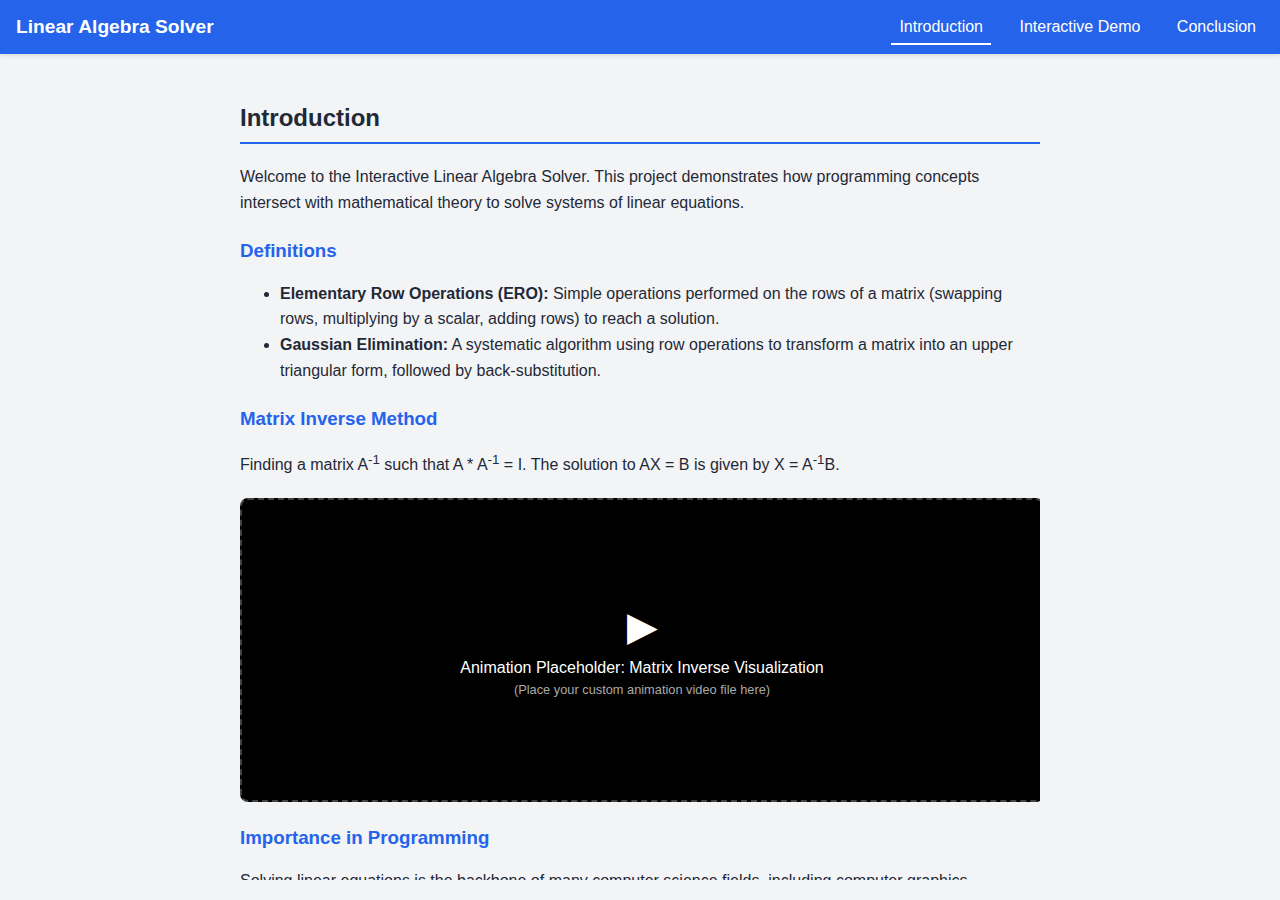
<file: index.html>
<!DOCTYPE html>
<html lang="en">
<head>
    <meta charset="UTF-8">
    <meta name="viewport" content="width=device-width, initial-scale=1.0">
    <title>Introduction - Linear Algebra Solver</title>
    <link rel="stylesheet" href="style.css">
</head>
<body>

    <nav>
        <h1>Linear Algebra Solver</h1>
        <div class="nav-links">
            <a href="index.html" class="active">Introduction</a>
            <a href="demo.html">Interactive Demo</a>
            <a href="conclusion.html">Conclusion</a>
        </div>
    </nav>

    <main>
        <div class="content-container">
            <h2>Introduction</h2>
            <p>Welcome to the Interactive Linear Algebra Solver. This project demonstrates how programming concepts intersect with mathematical theory to solve systems of linear equations.</p>
            
            <h3>Definitions</h3>
            <ul>
                <li><strong>Elementary Row Operations (ERO):</strong> Simple operations performed on the rows of a matrix (swapping rows, multiplying by a scalar, adding rows) to reach a solution.</li>
                <li><strong>Gaussian Elimination:</strong> A systematic algorithm using row operations to transform a matrix into an upper triangular form, followed by back-substitution.</li>
            </ul>

            <h3>Matrix Inverse Method</h3>
            <p>Finding a matrix A<sup>-1</sup> such that A * A<sup>-1</sup> = I. The solution to AX = B is given by X = A<sup>-1</sup>B.</p>
            
            <div class="video-placeholder">
                <div class="video-icon">▶</div>
                <div>Animation Placeholder: Matrix Inverse Visualization</div>
                <div style="font-size: 0.8rem; color: #aaa; margin-top: 5px;">(Place your custom animation video file here)</div>
            </div>

            <h3>Importance in Programming</h3>
            <p>Solving linear equations is the backbone of many computer science fields, including computer graphics (transformation matrices), machine learning (neural network weights), and physics simulations. While libraries like NumPy optimize these operations, understanding the underlying algorithms is crucial for debugging and optimization.</p>
        </div>
    </main>

</body>
</html>
</file>
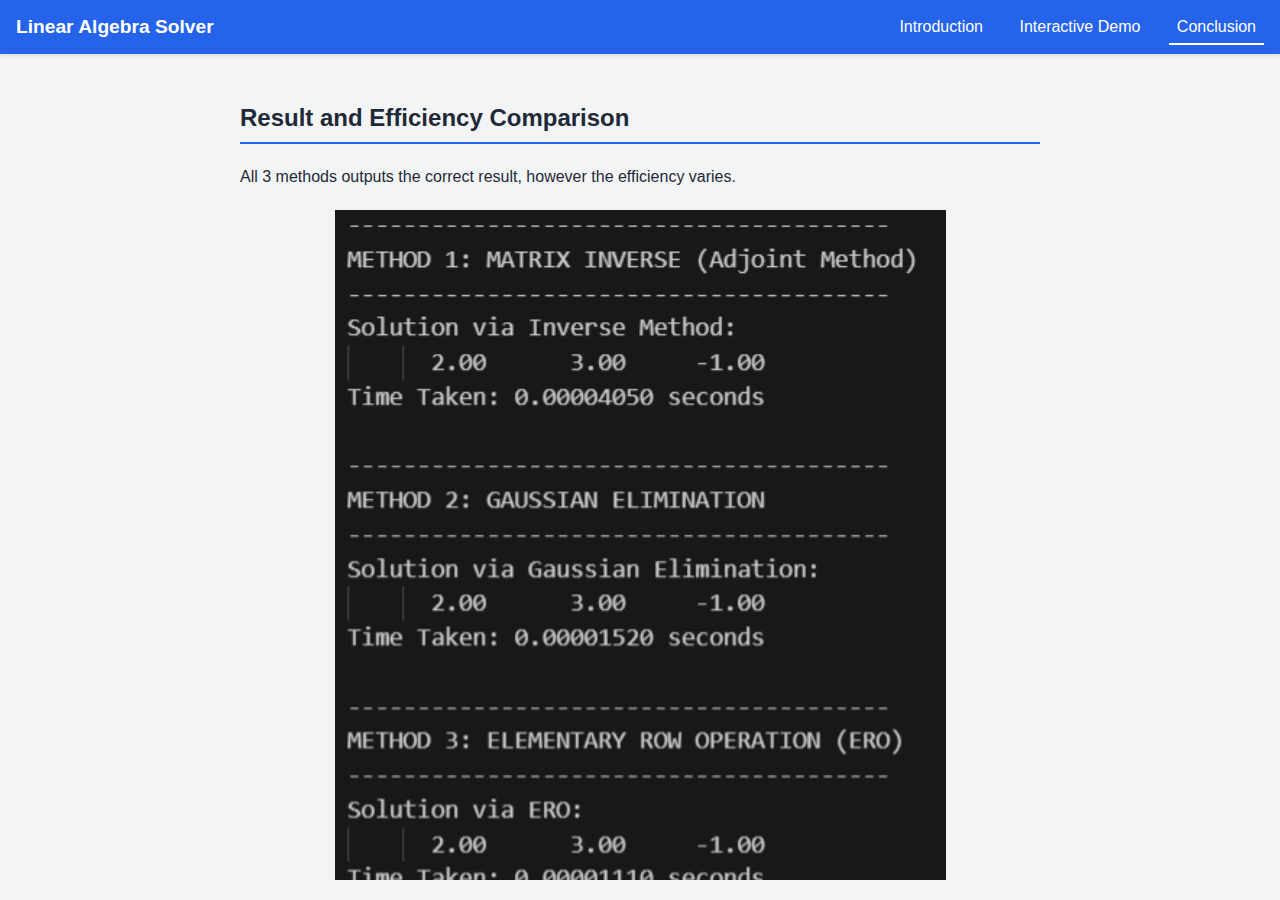
<file: conclusion.html>
<!DOCTYPE html>
<html lang="en">
<head>
    <meta charset="UTF-8">
    <meta name="viewport" content="width=device-width, initial-scale=1.0">
    <title>Conclusion - Linear Algebra Solver</title>
    <link rel="stylesheet" href="style.css">
</head>
<body>

    <nav>
        <h1>Linear Algebra Solver</h1>
        <div class="nav-links">
            <a href="index.html">Introduction</a>
            <a href="demo.html">Interactive Demo</a>
            <a href="conclusion.html" class="active">Conclusion</a>
        </div>
    </nav>

    <main>
        <div class="content-container">
            <h2>Result and Efficiency Comparison</h2>
            
            <p>All 3 methods outputs the correct result, however the efficiency varies.</p>

            <div class="video-placeholder" style="height: auto; background-color: transparent; border: none;">
                <img src="assets/result_comparison_normal.png" alt="Efficiency Chart Small Matrix">
            </div>

            <p>Matrix Inverse performs the slowest, Gaussian Elimination in between and Elementary Row Operation as the fastest.</p>
            <p>However when we increase the size of the matrix to 10x10, Gaussian Elimination performs the fastest, hence the most efficient between the three.</p>

            <div class="video-placeholder" style="height: auto; background-color: transparent; border: none;">
                <img src="assets/result_comparison_10x10.png" alt="Efficiency Chart 10x10 Matrix">
            </div>

            <h2>Why Use Other Methods if They Aren’t the "Fastest"?</h2>

            <h3>Gaussian Elimination</h3>
            <ul>
                <li><strong>Best for:</strong> Solving a single, large system of equations (<i>Ax = b</i>).</li>
                <li><strong>Efficiency:</strong> Uses roughly 2/3 <i>n</i><sup>3</sup> operations, the mathematical minimum for a general solution.</li>
                <li><strong>Real-Life Example:</strong> Structural Engineering (e.g., Bridge stress analysis) where a massive matrix is solved once for a specific design.</li>
            </ul>

            <h3>Gauss-Jordan Elimination</h3>
            <ul>
                <li><strong>Best for:</strong> Theoretical analysis and finding the Reduced Row Echelon Form (RREF).</li>
                <li><strong>Efficiency:</strong> Costs <i>n</i><sup>3</sup> operations; slower than Gaussian because it clears entries above the diagonal.</li>
                <li><strong>Real-Life Example:</strong> Network Flow/Circuit Analysis to identify dependencies and redundant paths in a power grid.</li>
            </ul>

            <h3>Matrix Inverse (<i>A</i><sup>-1</sup>)</h3>
            <ul>
                <li><strong>Best for:</strong> Systems where the matrix <i>A</i> stays constant but the input <i>b</i> changes thousands of times.</li>
                <li><strong>Efficiency:</strong> High initial cost (2<i>n</i><sup>3</sup>), but subsequent solutions are "cheap" matrix-vector multiplications (<i>n</i><sup>2</sup>).</li>
                <li><strong>Real-Life Example:</strong> GPS Navigation where your device uses a pre-computed inverse to solve your position instantly as signals (<i>b</i>) update.</li>
            </ul>

            <h2>Group International Squad</h2>
            <h3>
                Video Link
                <a href="https://app.animaker.com/animo/f8GWn0kFgmm9yrGL/">Animaker</a>
            </h3>
            <div class="members-grid">
                <div class="member-card">
                    <img src="assets/Adli.png">
                    <strong>MUHAMMAD ADLI BIN NAZLI</strong><br>
                    <span style="color: #666;">309947</span>
                    <div class="member-role">Contribution: Python Code Implementation & Demo Page</div>
                </div>
                <div class="member-card">
                    <img src="assets/Sidik.png">
                    <strong>MUHAMMAD RAIJALU SIDIK</strong><br>
                    <span style="color: #666;">309140</span>
                    <div class="member-role">Contribution: Python Code Implementation</div>
                </div>
                <div class="member-card">
                    <img src="assets/Wang.png">
                    <strong>WANG ZHENG</strong><br>
                    <span style="color: #666;">303247</span>
                    <div class="member-role">Contribution: Introduction & Video Animation</div>
                </div>
                <div class="member-card">
                    <img src="assets/Ronald.png">
                    <strong>GRESSEANDIRA RONALD</strong><br>
                    <span style="color: #666;">302965</span>
                    <div class="member-role">Contribution: Conclusion & Video Animation</div>
                </div>
            </div>
        </div>
    </main>

</body>
</html>
</file>
<file: style.css>
:root {
    --primary: #2563eb;
    --bg-dark: #1e1e1e;
    --bg-light: #f3f4f6;
    --text-main: #1f2937;
    --code-bg: #2d2d2d;
    --highlight: #facc15;
    --math-bg: #fffbe6;
    --pos-diag: #dcfce7;
    --neg-diag: #fee2e2;
    --dimmed: #e5e7eb;
}

body {
    font-family: 'Segoe UI', Tahoma, Geneva, Verdana, sans-serif;
    margin: 0;
    padding: 0;
    background-color: var(--bg-light);
    color: var(--text-main);
    display: flex;
    flex-direction: column;
    height: 100vh;
}

/* Navigation */
nav {
    background-color: var(--primary);
    color: white;
    padding: 1rem;
    display: flex;
    justify-content: space-between;
    align-items: center;
    box-shadow: 0 2px 4px rgba(0,0,0,0.1);
}

nav h1 { margin: 0; font-size: 1.2rem; }

.nav-links a {
    color: white;
    text-decoration: none;
    font-size: 1rem;
    margin-left: 1rem;
    padding: 0.5rem;
    border-bottom: 2px solid transparent;
    transition: border-color 0.2s;
}

.nav-links a:hover, .nav-links a.active {
    border-bottom: 2px solid white;
}

/* Layout */
main {
    flex: 1;
    padding: 20px;
    overflow: hidden; /* Important for the demo split layout */
    display: flex;
    flex-direction: column;
}

.content-container {
    max-width: 800px;
    margin: 0 auto;
    overflow-y: auto;
    padding-bottom: 50px;
    width: 100%;
}

h2 { border-bottom: 2px solid var(--primary); padding-bottom: 10px; margin-top: 30px; }
h3 { color: var(--primary); margin-top: 25px; }
p, li { line-height: 1.6; }

/* Video Placeholder */
.video-placeholder {
    width: 100%;
    height: 300px;
    background-color: #000;
    color: white;
    display: flex;
    justify-content: center;
    align-items: center;
    border-radius: 8px;
    margin: 20px 0;
    border: 2px dashed #444;
    flex-direction: column;
}
.video-icon { font-size: 40px; margin-bottom: 10px; }

/* Demo Specific Layout */
.demo-container {
    display: flex;
    flex: 1;
    gap: 20px;
    height: 100%;
    overflow: hidden;
}

.left-panel {
    flex: 1.4;
    display: flex;
    flex-direction: column;
    background: white;
    border-radius: 8px;
    box-shadow: 0 4px 6px rgba(0,0,0,0.1);
    padding: 20px;
    overflow-y: auto;
}

.right-panel {
    flex: 0.6;
    display: flex;
    flex-direction: column;
    background: var(--code-bg);
    border-radius: 8px;
    overflow: hidden;
    position: relative; 
}

/* Controls */
.controls {
    margin-bottom: 20px;
    padding-bottom: 20px;
    border-bottom: 1px solid #eee;
    display: flex;
    gap: 10px;
    align-items: center;
    flex-wrap: wrap;
}

button.btn {
    background-color: var(--primary);
    color: white;
    border: none;
    padding: 8px 16px;
    border-radius: 4px;
    cursor: pointer;
    transition: background 0.2s;
    min-width: 80px;
}

button.btn:hover { background-color: #1d4ed8; }
button.btn:disabled { background-color: #9ca3af; cursor: not-allowed; }
select { padding: 8px; border-radius: 4px; }

/* Matrix Visualization */
.matrix-display {
    display: grid;
    justify-content: center;
    align-items: center;
    margin: 20px 0;
    gap: 10px;
    overflow-x: auto;
}

.matrix-row {
    display: flex;
    gap: 10px;
}

.matrix-cell {
    width: 60px;
    height: 45px;
    display: flex;
    justify-content: center;
    align-items: center;
    background: var(--bg-light);
    border: 1px solid #ccc;
    border-radius: 4px;
    font-family: monospace;
    font-weight: bold;
    font-size: 0.85rem;
    transition: all 0.2s ease;
    position: relative;
}

/* Matrix States */
.matrix-cell.highlight {
    background-color: var(--highlight);
    transform: scale(1.1);
    z-index: 10;
    box-shadow: 0 4px 6px rgba(0,0,0,0.2);
    border-color: #ca8a04;
}

.matrix-cell.highlight-pos { background-color: var(--pos-diag); border: 2px solid #22c55e; }
.matrix-cell.highlight-neg { background-color: var(--neg-diag); border: 2px solid #ef4444; }
.matrix-cell.dimmed { opacity: 0.2; background-color: #000; color: transparent; border: 1px dashed #ccc; }
.matrix-cell.submatrix { background-color: #e0f2fe; border: 2px solid var(--primary); font-weight: 900; }

.matrix-cell .tiny-label {
    position: absolute;
    top: -10px;
    font-size: 9px;
    color: #666;
    background: white;
    padding: 0 2px;
    border-radius: 2px;
}

.step-description {
    background: #eef2ff;
    padding: 10px;
    border-left: 4px solid var(--primary);
    font-weight: bold;
}

.equation-box {
    background: var(--math-bg);
    padding: 15px;
    border: 1px solid #e5e7eb;
    border-radius: 6px;
    font-family: 'Courier New', Courier, monospace;
    font-size: 1rem;
    min-height: 80px;
    display: flex;
    align-items: center;
    color: #b45309;
    white-space: pre-wrap;
    line-height: 1.5;
    margin-top: 10px;
}

/* Code Panel */
.code-container {
    flex: 1;
    overflow: auto;
    margin: 0;
    padding: 0;
    background: var(--code-bg);
    font-family: 'Consolas', 'Monaco', monospace;
    font-size: 0.8rem;
}

pre[class*="language-"] { margin: 0 !important; padding: 10px 0 !important; background: transparent !important; text-shadow: none !important; }
code[class*="language-"] { display: block; width: 100%; }

.code-line {
    display: block;
    width: 100%;
    padding: 0 15px;
    min-height: 18px;
    border-left: 4px solid transparent;
    color: #d4d4d4;
    box-sizing: border-box;
}

.code-line.active-line {
    background-color: #4b5563;
    border-left-color: var(--highlight);
    color: white;
}

/* Team Section */
.members-grid {
    display: grid;
    grid-template-columns: repeat(auto-fit, minmax(200px, 1fr));
    gap: 20px;
    margin-top: 20px;
}
.member-card {
    background: white;
    padding: 15px;
    border-radius: 8px;
    box-shadow: 0 2px 4px rgba(0,0,0,0.05);
}
</file>
